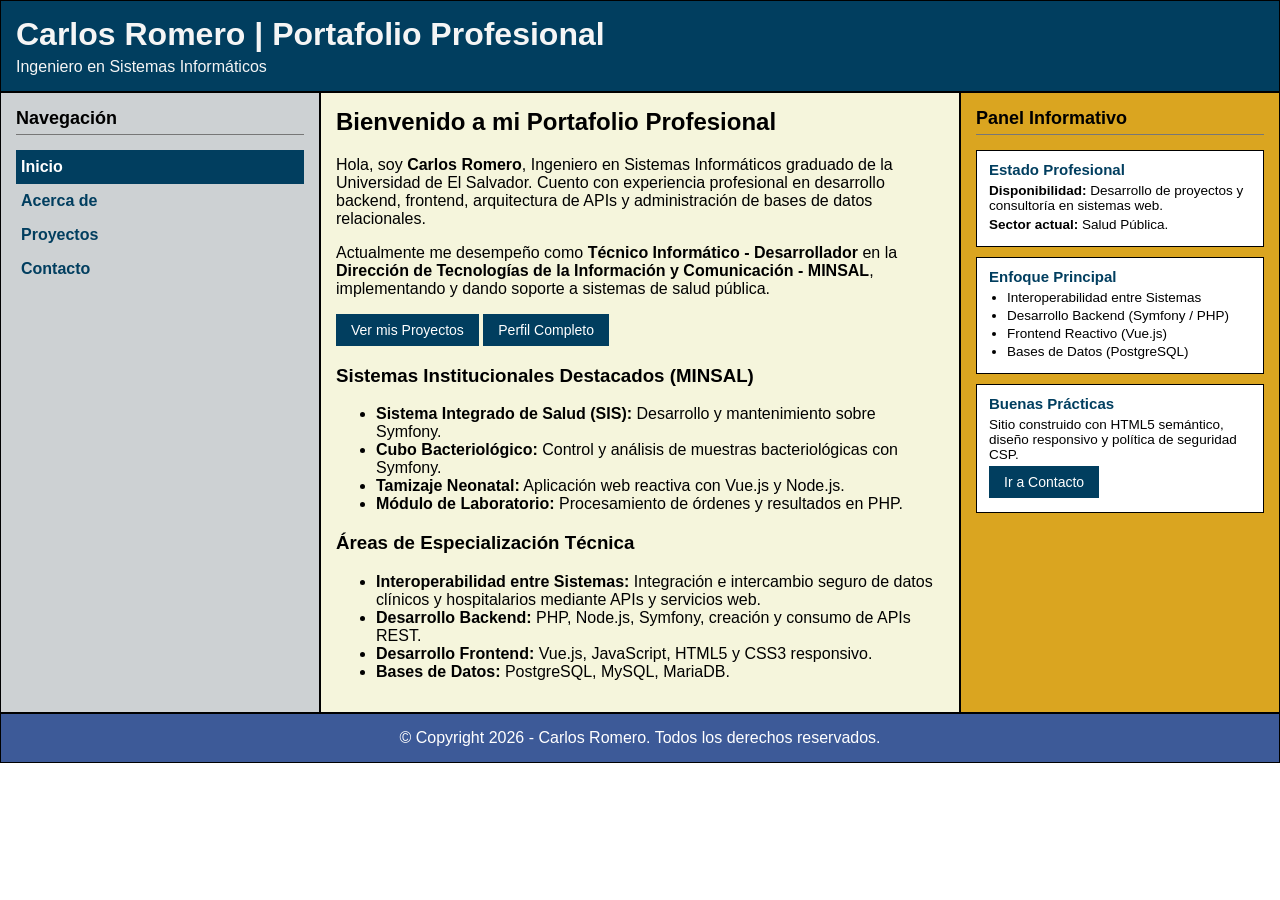
<file: index.html>
<!DOCTYPE html>
<html lang="es">
<head>
    <meta charset="UTF-8">
    <meta name="viewport" content="width=device-width, initial-scale=1.0">
    <meta http-equiv="Content-Security-Policy" content="default-src 'self'; style-src 'self'; img-src 'self' data:; font-src 'self'; script-src 'self';">
    <title>Portafolio Profesional - Carlos Romero</title>
    <link rel="stylesheet" href="assets/css/index.css">
</head>
<body>
    <header class="cabecera">
        <h1>Carlos Romero | Portafolio Profesional</h1>
        <p>Ingeniero en Sistemas Informáticos</p>
    </header>

    <div class="contenido">
        <nav class="menu col-3 col-t-2">
            <h2>Navegación</h2>
            <ul>
                <li><a href="index.html" class="activo">Inicio</a></li>
                <li><a href="acerca.html">Acerca de</a></li>
                <li><a href="proyectos.html">Proyectos</a></li>
                <li><a href="contacto.html">Contacto</a></li>
            </ul>
        </nav>

        <main class="principal col-6 col-t-4">
            <section>
                <h2>Bienvenido a mi Portafolio Profesional</h2>
                <p>
                    Hola, soy <strong>Carlos Romero</strong>, Ingeniero en Sistemas Informáticos graduado de la Universidad de El Salvador. Cuento con experiencia profesional en desarrollo backend, frontend, arquitectura de APIs y administración de bases de datos relacionales.
                </p>
                <p>
                    Actualmente me desempeño como <strong>Técnico Informático - Desarrollador</strong> en la <strong>Dirección de Tecnologías de la Información y Comunicación - MINSAL</strong>, implementando y dando soporte a sistemas de salud pública.
                </p>
                <p>
                    <a href="proyectos.html" class="boton">Ver mis Proyectos</a>
                    <a href="acerca.html" class="boton">Perfil Completo</a>
                </p>
            </section>

            <section>
                <h3>Sistemas Institucionales Destacados (MINSAL)</h3>
                <ul>
                    <li><b>Sistema Integrado de Salud (SIS):</b> Desarrollo y mantenimiento sobre Symfony.</li>
                    <li><b>Cubo Bacteriológico:</b> Control y análisis de muestras bacteriológicas con Symfony.</li>
                    <li><b>Tamizaje Neonatal:</b> Aplicación web reactiva con Vue.js y Node.js.</li>
                    <li><b>Módulo de Laboratorio:</b> Procesamiento de órdenes y resultados en PHP.</li>
                </ul>
            </section>

            <section>
                <h3>Áreas de Especialización Técnica</h3>
                <ul>
                    <li><b>Interoperabilidad entre Sistemas:</b> Integración e intercambio seguro de datos clínicos y hospitalarios mediante APIs y servicios web.</li>
                    <li><b>Desarrollo Backend:</b> PHP, Node.js, Symfony, creación y consumo de APIs REST.</li>
                    <li><b>Desarrollo Frontend:</b> Vue.js, JavaScript, HTML5 y CSS3 responsivo.</li>
                    <li><b>Bases de Datos:</b> PostgreSQL, MySQL, MariaDB.</li>
                </ul>
            </section>
        </main>

        <aside class="lateral col-3">
            <h2>Panel Informativo</h2>

            <div class="bloque-lateral">
                <h3>Estado Profesional</h3>
                <p><b>Disponibilidad:</b> Desarrollo de proyectos y consultoría en sistemas web.</p>
                <p><b>Sector actual:</b> Salud Pública.</p>
            </div>

            <div class="bloque-lateral">
                <h3>Enfoque Principal</h3>
                <ul>
                    <li>Interoperabilidad entre Sistemas</li>
                    <li>Desarrollo Backend (Symfony / PHP)</li>
                    <li>Frontend Reactivo (Vue.js)</li>
                    <li>Bases de Datos (PostgreSQL)</li>
                </ul>
            </div>

            <div class="bloque-lateral">
                <h3>Buenas Prácticas</h3>
                <p>Sitio construido con HTML5 semántico, diseño responsivo y política de seguridad CSP.</p>
                <p>
                    <a href="contacto.html" class="boton">Ir a Contacto</a>
                </p>
            </div>
        </aside>
    </div>

    <footer class="pie">
        &copy; Copyright 2026 - Carlos Romero. Todos los derechos reservados.
    </footer>

</body>
</html>
</file>
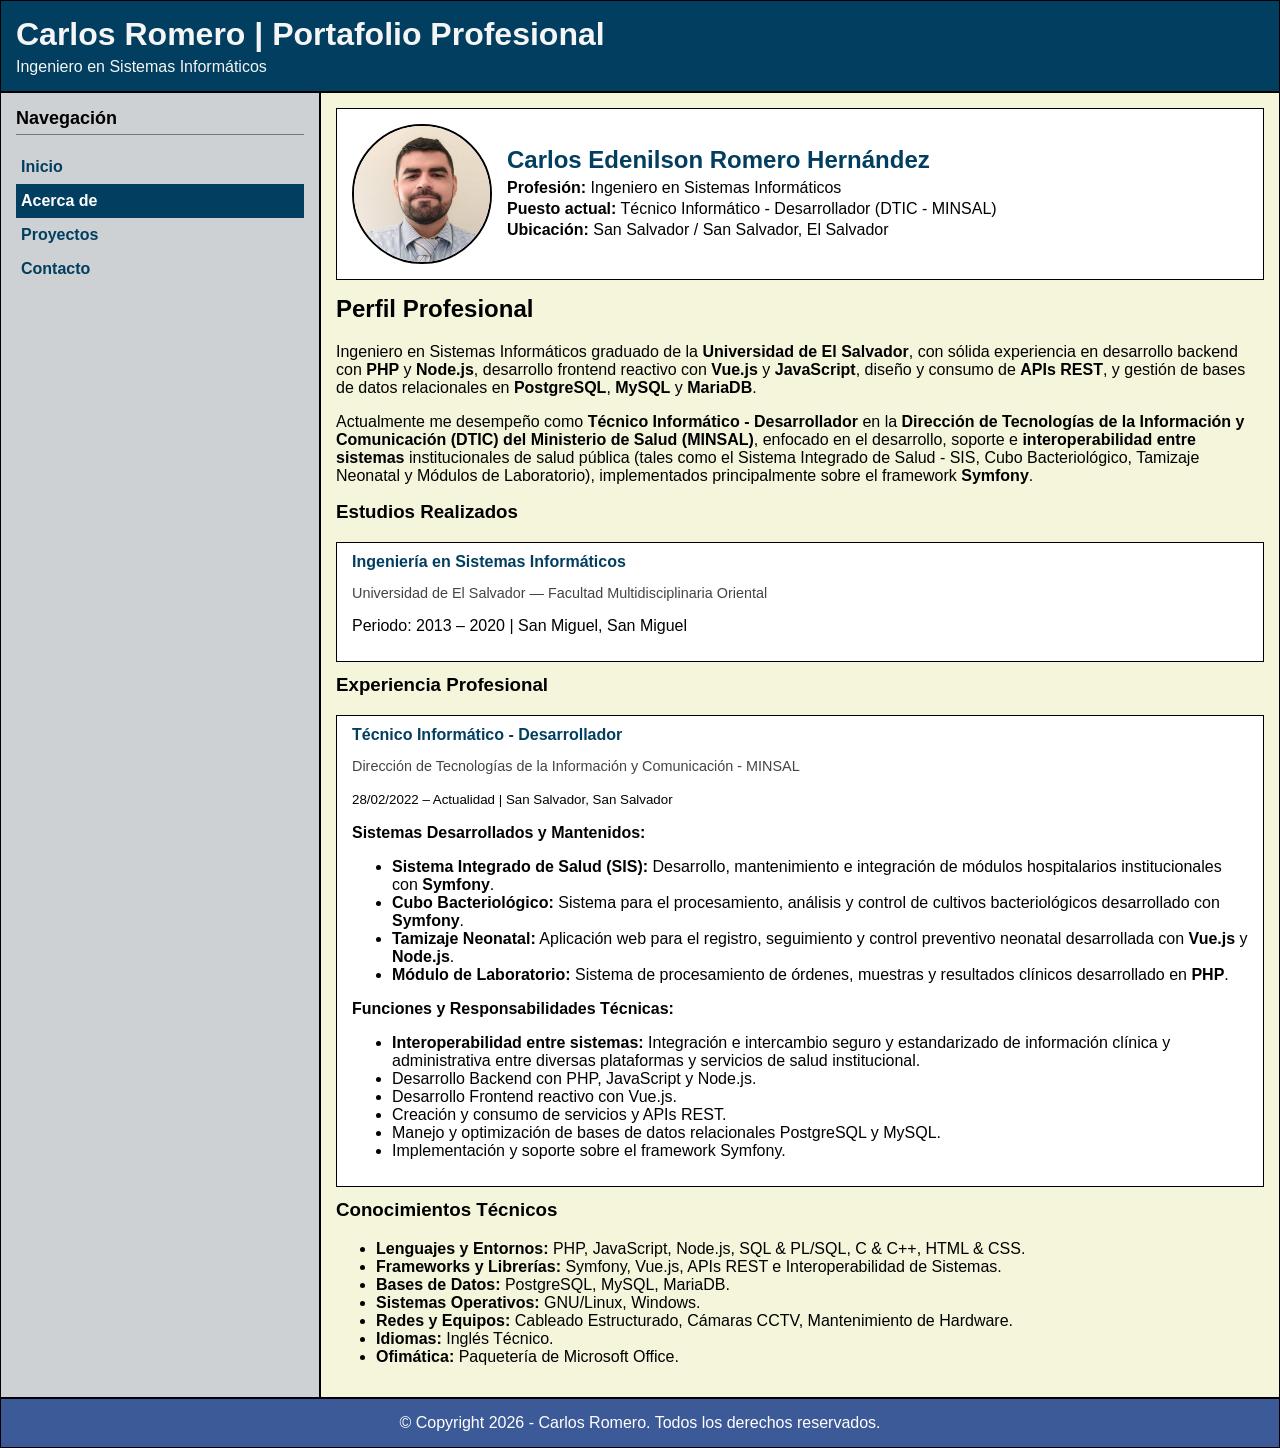
<file: acerca.html>
<!DOCTYPE html>
<html lang="es">
<head>
    <meta charset="UTF-8">
    <meta name="viewport" content="width=device-width, initial-scale=1.0">
    <meta http-equiv="Content-Security-Policy" content="default-src 'self'; style-src 'self'; img-src 'self' data:; font-src 'self'; script-src 'self';">
    <title>Portafolio Profesional - Acerca de mí</title>
    <link rel="stylesheet" href="assets/css/acerca.css">
</head>
<body>
    <header class="cabecera">
        <h1>Carlos Romero | Portafolio Profesional</h1>
        <p>Ingeniero en Sistemas Informáticos</p>
    </header>

    <div class="contenido">
        <nav class="menu col-3 col-t-2">
            <h2>Navegación</h2>
            <ul>
                <li><a href="index.html">Inicio</a></li>
                <li><a href="acerca.html" class="activo">Acerca de</a></li>
                <li><a href="proyectos.html">Proyectos</a></li>
                <li><a href="contacto.html">Contacto</a></li>
            </ul>
        </nav>

        <main class="principal col-9 col-t-4">
            <section class="perfil-superior">
                <img src="assets/img/perfil.jpg" alt="Foto de perfil de Carlos Romero" class="foto-perfil-top">
                <div class="datos-perfil-top">
                    <h2>Carlos Edenilson Romero Hernández</h2>
                    <p><b>Profesión:</b> Ingeniero en Sistemas Informáticos</p>
                    <p><b>Puesto actual:</b> Técnico Informático - Desarrollador (DTIC - MINSAL)</p>
                    <p><b>Ubicación:</b> San Salvador / San Salvador, El Salvador</p>
                </div>
            </section>

            <section>
                <h2>Perfil Profesional</h2>
                <p>
                    Ingeniero en Sistemas Informáticos graduado de la <strong>Universidad de El Salvador</strong>, con sólida experiencia en desarrollo backend con <strong>PHP</strong> y <strong>Node.js</strong>, desarrollo frontend reactivo con <strong>Vue.js</strong> y <strong>JavaScript</strong>, diseño y consumo de <strong>APIs REST</strong>, y gestión de bases de datos relacionales en <strong>PostgreSQL</strong>, <strong>MySQL</strong> y <strong>MariaDB</strong>.
                </p>
                <p>
                    Actualmente me desempeño como <strong>Técnico Informático - Desarrollador</strong> en la <strong>Dirección de Tecnologías de la Información y Comunicación (DTIC) del Ministerio de Salud (MINSAL)</strong>, enfocado en el desarrollo, soporte e <strong>interoperabilidad entre sistemas</strong> institucionales de salud pública (tales como el Sistema Integrado de Salud - SIS, Cubo Bacteriológico, Tamizaje Neonatal y Módulos de Laboratorio), implementados principalmente sobre el framework <strong>Symfony</strong>.
                </p>
            </section>

            <section>
                <h3>Estudios Realizados</h3>
                <div class="bloque-info">
                    <h4>Ingeniería en Sistemas Informáticos</h4>
                    <p class="meta">Universidad de El Salvador — Facultad Multidisciplinaria Oriental</p>
                    <p>Periodo: 2013 – 2020 | San Miguel, San Miguel</p>
                </div>
            </section>

            <section>
                <h3>Experiencia Profesional</h3>

                <div class="bloque-info">
                    <h4>Técnico Informático - Desarrollador</h4>
                    <p class="meta">Dirección de Tecnologías de la Información y Comunicación - MINSAL</p>
                    <p><small>28/02/2022 – Actualidad | San Salvador, San Salvador</small></p>
                    <p><b>Sistemas Desarrollados y Mantenidos:</b></p>
                    <ul>
                        <li><b>Sistema Integrado de Salud (SIS):</b> Desarrollo, mantenimiento e integración de módulos hospitalarios institucionales con <b>Symfony</b>.</li>
                        <li><b>Cubo Bacteriológico:</b> Sistema para el procesamiento, análisis y control de cultivos bacteriológicos desarrollado con <b>Symfony</b>.</li>
                        <li><b>Tamizaje Neonatal:</b> Aplicación web para el registro, seguimiento y control preventivo neonatal desarrollada con <b>Vue.js</b> y <b>Node.js</b>.</li>
                        <li><b>Módulo de Laboratorio:</b> Sistema de procesamiento de órdenes, muestras y resultados clínicos desarrollado en <b>PHP</b>.</li>
                    </ul>
                    <p><b>Funciones y Responsabilidades Técnicas:</b></p>
                    <ul>
                        <li><b>Interoperabilidad entre sistemas:</b> Integración e intercambio seguro y estandarizado de información clínica y administrativa entre diversas plataformas y servicios de salud institucional.</li>
                        <li>Desarrollo Backend con PHP, JavaScript y Node.js.</li>
                        <li>Desarrollo Frontend reactivo con Vue.js.</li>
                        <li>Creación y consumo de servicios y APIs REST.</li>
                        <li>Manejo y optimización de bases de datos relacionales PostgreSQL y MySQL.</li>
                        <li>Implementación y soporte sobre el framework Symfony.</li>
                    </ul>
                </div>
            </section>

            <section>
                <h3>Conocimientos Técnicos</h3>
                <ul>
                    <li><b>Lenguajes y Entornos:</b> PHP, JavaScript, Node.js, SQL & PL/SQL, C & C++, HTML & CSS.</li>
                    <li><b>Frameworks y Librerías:</b> Symfony, Vue.js, APIs REST e Interoperabilidad de Sistemas.</li>
                    <li><b>Bases de Datos:</b> PostgreSQL, MySQL, MariaDB.</li>
                    <li><b>Sistemas Operativos:</b> GNU/Linux, Windows.</li>
                    <li><b>Redes y Equipos:</b> Cableado Estructurado, Cámaras CCTV, Mantenimiento de Hardware.</li>
                    <li><b>Idiomas:</b> Inglés Técnico.</li>
                    <li><b>Ofimática:</b> Paquetería de Microsoft Office.</li>
                </ul>
            </section>
        </main>
    </div>

    <footer class="pie">
        &copy; Copyright 2026 - Carlos Romero. Todos los derechos reservados.
    </footer>
</body>
</html>
</file>
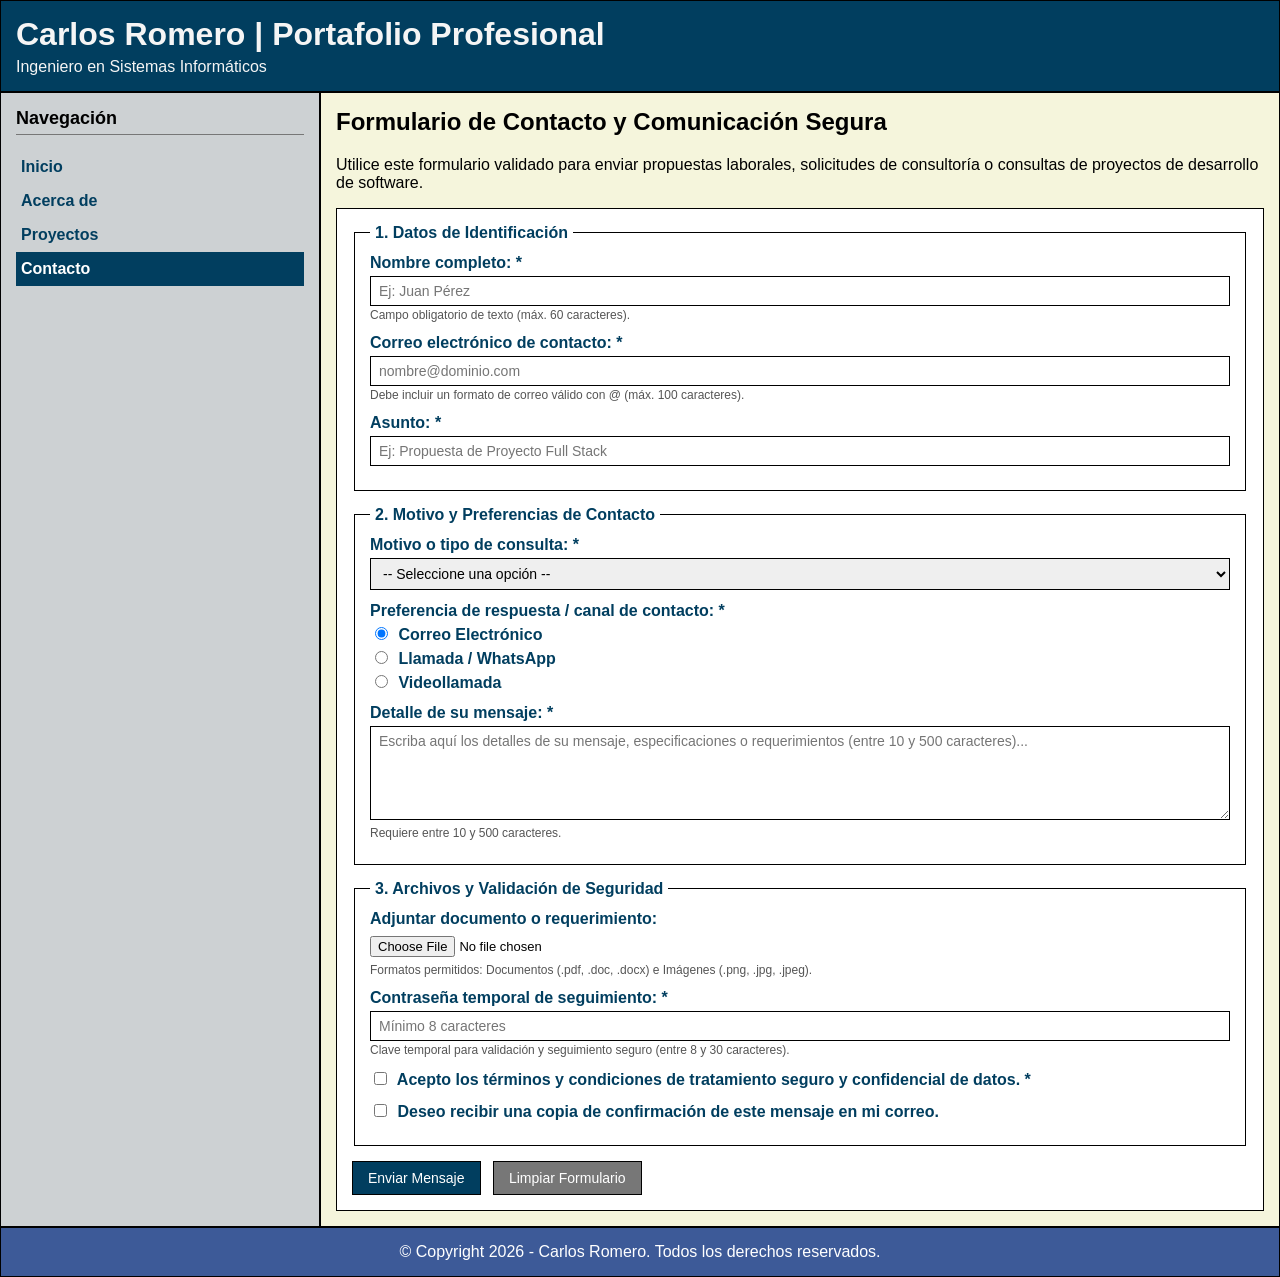
<file: contacto.html>
<!DOCTYPE html>
<html lang="es">
<head>
    <meta charset="UTF-8">
    <meta name="viewport" content="width=device-width, initial-scale=1.0">
    <meta http-equiv="Content-Security-Policy" content="default-src 'self'; style-src 'self'; img-src 'self' data:; font-src 'self'; script-src 'self';">
    <title>Portafolio Profesional - Contacto</title>
    <link rel="stylesheet" href="assets/css/contacto.css">
</head>
<body>
    <header class="cabecera">
        <h1>Carlos Romero | Portafolio Profesional</h1>
        <p>Ingeniero en Sistemas Informáticos</p>
    </header>

    <div class="contenido">
        <nav class="menu col-3 col-t-2">
            <h2>Navegación</h2>
            <ul>
                <li><a href="index.html">Inicio</a></li>
                <li><a href="acerca.html">Acerca de</a></li>
                <li><a href="proyectos.html">Proyectos</a></li>
                <li><a href="contacto.html" class="activo">Contacto</a></li>
            </ul>
        </nav>

        <main class="principal col-9 col-t-4">
            <section>
                <h2>Formulario de Contacto y Comunicación Segura</h2>
                <p>
                    Utilice este formulario validado para enviar propuestas laborales, solicitudes de consultoría o consultas de proyectos de desarrollo de software.
                </p>

                <form class="formulario-contacto" action="#" method="post" enctype="multipart/form-data">

                    <fieldset class="seccion-formulario">
                        <legend>1. Datos de Identificación</legend>

                        <div class="campo">
                            <label for="nombre">Nombre completo: *</label>
                            <input type="text" id="nombre" name="nombre" required maxlength="60" placeholder="Ej: Juan Pérez">
                            <span class="ayuda-campo">Campo obligatorio de texto (máx. 60 caracteres).</span>
                        </div>

                        <div class="campo">
                            <label for="email">Correo electrónico de contacto: *</label>
                            <input type="email" id="email" name="email" required maxlength="100" placeholder="nombre@dominio.com">
                            <span class="ayuda-campo">Debe incluir un formato de correo válido con @ (máx. 100 caracteres).</span>
                        </div>

                        <div class="campo">
                            <label for="asunto">Asunto: *</label>
                            <input type="text" id="asunto" name="asunto" required maxlength="100" placeholder="Ej: Propuesta de Proyecto Full Stack">
                        </div>
                    </fieldset>

                    <fieldset class="seccion-formulario">
                        <legend>2. Motivo y Preferencias de Contacto</legend>

                        <div class="campo">
                            <label for="motivo">Motivo o tipo de consulta: *</label>
                            <select id="motivo" name="motivo" required>
                                <option value="" disabled selected>-- Seleccione una opción --</option>
                                <option value="oferta_laboral">Propuesta / Oferta Laboral</option>
                                <option value="consultoria">Consultoría o Asesoría Técnica</option>
                                <option value="desarrollo_web">Desarrollo Web (Symfony / Vue.js / APIs)</option>
                                <option value="bases_datos">Bases de Datos (PostgreSQL / MySQL)</option>
                                <option value="redes_soporte">Redes y Mantenimiento Informático</option>
                                <option value="otro">Otro tipo de consulta</option>
                            </select>
                        </div>

                        <div class="campo">
                            <label>Preferencia de respuesta / canal de contacto: *</label>
                            <div class="grupo-opciones">
                                <label class="opcion-inline" for="radio_email">
                                    <input type="radio" id="radio_email" name="canal_contacto" value="email" checked>
                                    Correo Electrónico
                                </label>
                                <label class="opcion-inline" for="radio_telefono">
                                    <input type="radio" id="radio_telefono" name="canal_contacto" value="telefono">
                                    Llamada / WhatsApp
                                </label>
                                <label class="opcion-inline" for="radio_videollamada">
                                    <input type="radio" id="radio_videollamada" name="canal_contacto" value="videollamada">
                                    Videollamada
                                </label>
                            </div>
                        </div>

                        <div class="campo">
                            <label for="mensaje">Detalle de su mensaje: *</label>
                            <textarea id="mensaje" name="mensaje" required minlength="10" maxlength="500" rows="5" placeholder="Escriba aquí los detalles de su mensaje, especificaciones o requerimientos (entre 10 y 500 caracteres)..."></textarea>
                            <span class="ayuda-campo">Requiere entre 10 y 500 caracteres.</span>
                        </div>
                    </fieldset>

                    <fieldset class="seccion-formulario">
                        <legend>3. Archivos y Validación de Seguridad</legend>

                        <div class="campo">
                            <label for="archivo_adjunto">Adjuntar documento o requerimiento:</label>
                            <input type="file" id="archivo_adjunto" name="archivo_adjunto" accept=".pdf,.doc,.docx,.png,.jpg,.jpeg">
                            <span class="ayuda-campo">Formatos permitidos: Documentos (.pdf, .doc, .docx) e Imágenes (.png, .jpg, .jpeg).</span>
                        </div>

                        <div class="campo">
                            <label for="clave_temporal">Contraseña temporal de seguimiento: *</label>
                            <input type="password" id="clave_temporal" name="clave_temporal" required minlength="8" maxlength="30" placeholder="Mínimo 8 caracteres">
                            <span class="ayuda-campo">Clave temporal para validación y seguimiento seguro (entre 8 y 30 caracteres).</span>
                        </div>

                        <div class="campo">
                            <label class="opcion-inline" for="terminos">
                                <input type="checkbox" id="terminos" name="terminos" required>
                                <span>Acepto los términos y condiciones de tratamiento seguro y confidencial de datos. *</span>
                            </label>
                        </div>

                        <div class="campo">
                            <label class="opcion-inline" for="copia_email">
                                <input type="checkbox" id="copia_email" name="copia_email">
                                <span>Deseo recibir una copia de confirmación de este mensaje en mi correo.</span>
                            </label>
                        </div>
                    </fieldset>

                    <div class="acciones-formulario">
                        <button type="submit" class="boton">Enviar Mensaje</button>
                        <button type="reset" class="boton boton-secundario">Limpiar Formulario</button>
                    </div>
                </form>
            </section>
        </main>
    </div>

    <footer class="pie">
        &copy; Copyright 2026 - Carlos Romero. Todos los derechos reservados.
    </footer>
</body>
</html>
</file>
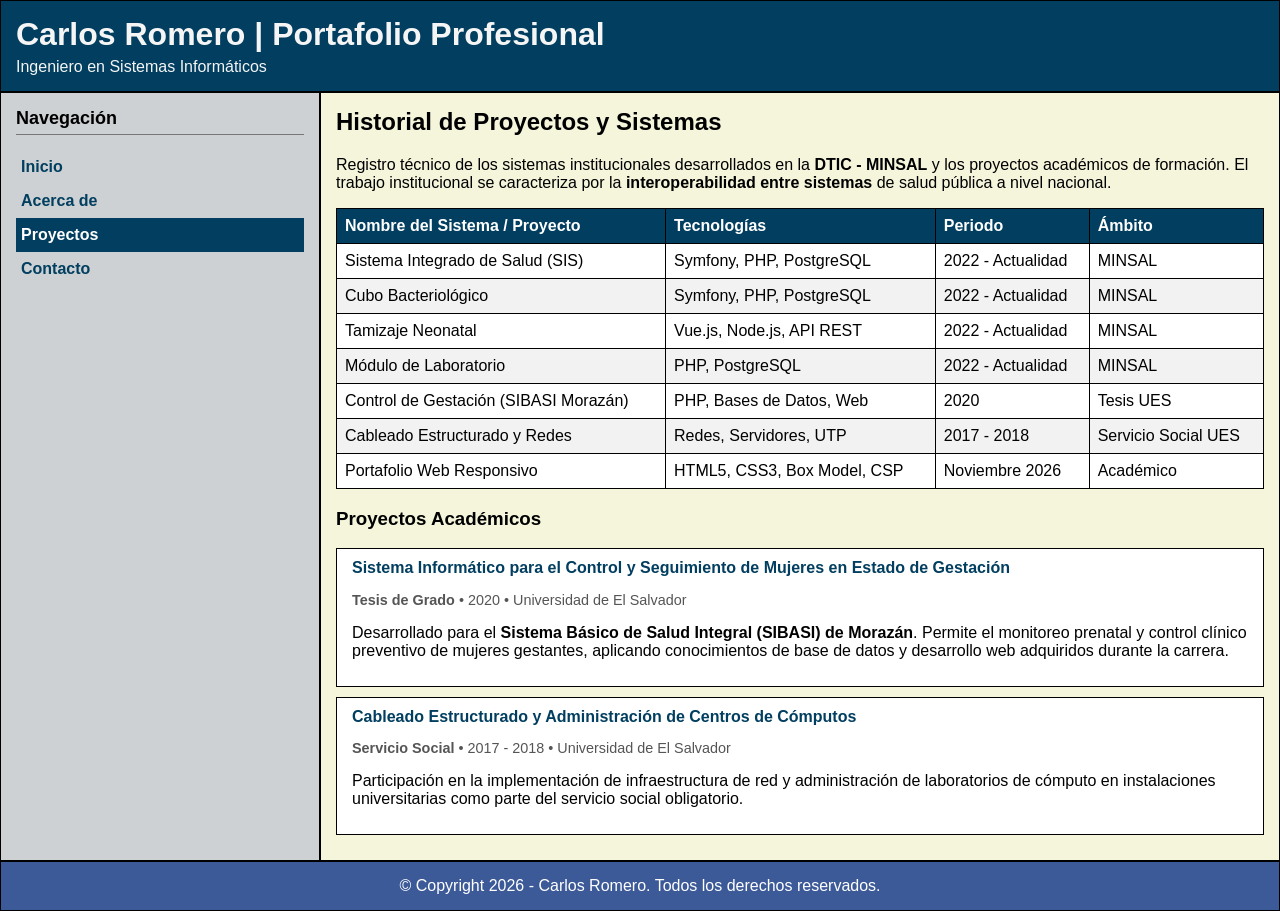
<file: proyectos.html>
<!DOCTYPE html>
<html lang="es">
<head>
    <meta charset="UTF-8">
    <meta name="viewport" content="width=device-width, initial-scale=1.0">
    <meta http-equiv="Content-Security-Policy" content="default-src 'self'; style-src 'self'; img-src 'self' data:; font-src 'self'; script-src 'self';">
    <title>Portafolio Profesional - Proyectos</title>
    <link rel="stylesheet" href="assets/css/proyectos.css">
</head>
<body>
    <header class="cabecera">
        <h1>Carlos Romero | Portafolio Profesional</h1>
        <p>Ingeniero en Sistemas Informáticos</p>
    </header>

    <div class="contenido">
        <nav class="menu col-3 col-t-2">
            <h2>Navegación</h2>
            <ul>
                <li><a href="index.html">Inicio</a></li>
                <li><a href="acerca.html">Acerca de</a></li>
                <li><a href="proyectos.html" class="activo">Proyectos</a></li>
                <li><a href="contacto.html">Contacto</a></li>
            </ul>
        </nav>

        <main class="principal col-9 col-t-4">
            <section>
                <h2>Historial de Proyectos y Sistemas</h2>
                <p>
                    Registro técnico de los sistemas institucionales desarrollados en la <strong>DTIC - MINSAL</strong>
                    y los proyectos académicos de formación. El trabajo institucional se caracteriza por la
                    <strong>interoperabilidad entre sistemas</strong> de salud pública a nivel nacional.
                </p>

                <div class="tabla-contenedor">
                    <table>
                        <thead>
                            <tr>
                                <th>Nombre del Sistema / Proyecto</th>
                                <th>Tecnologías</th>
                                <th>Periodo</th>
                                <th>Ámbito</th>
                            </tr>
                        </thead>
                        <tbody>
                            <tr>
                                <td>Sistema Integrado de Salud (SIS)</td>
                                <td>Symfony, PHP, PostgreSQL</td>
                                <td>2022 - Actualidad</td>
                                <td>MINSAL</td>
                            </tr>
                            <tr>
                                <td>Cubo Bacteriológico</td>
                                <td>Symfony, PHP, PostgreSQL</td>
                                <td>2022 - Actualidad</td>
                                <td>MINSAL</td>
                            </tr>
                            <tr>
                                <td>Tamizaje Neonatal</td>
                                <td>Vue.js, Node.js, API REST</td>
                                <td>2022 - Actualidad</td>
                                <td>MINSAL</td>
                            </tr>
                            <tr>
                                <td>Módulo de Laboratorio</td>
                                <td>PHP, PostgreSQL</td>
                                <td>2022 - Actualidad</td>
                                <td>MINSAL</td>
                            </tr>
                            <tr>
                                <td>Control de Gestación (SIBASI Morazán)</td>
                                <td>PHP, Bases de Datos, Web</td>
                                <td>2020</td>
                                <td>Tesis UES</td>
                            </tr>
                            <tr>
                                <td>Cableado Estructurado y Redes</td>
                                <td>Redes, Servidores, UTP</td>
                                <td>2017 - 2018</td>
                                <td>Servicio Social UES</td>
                            </tr>
                            <tr>
                                <td>Portafolio Web Responsivo</td>
                                <td>HTML5, CSS3, Box Model, CSP</td>
                                <td>Noviembre 2026</td>
                                <td>Académico</td>
                            </tr>
                        </tbody>
                    </table>
                </div>
            </section>

            <section>
                <h3>Proyectos Académicos</h3>

                <div class="card-proyecto">
                    <h4>Sistema Informático para el Control y Seguimiento de Mujeres en Estado de Gestación</h4>
                    <p class="meta"><strong>Tesis de Grado</strong> &bull; 2020 &bull; Universidad de El Salvador</p>
                    <p>
                        Desarrollado para el <strong>Sistema Básico de Salud Integral (SIBASI) de Morazán</strong>.
                        Permite el monitoreo prenatal y control clínico preventivo de mujeres gestantes,
                        aplicando conocimientos de base de datos y desarrollo web adquiridos durante la carrera.
                    </p>
                </div>

                <div class="card-proyecto">
                    <h4>Cableado Estructurado y Administración de Centros de Cómputos</h4>
                    <p class="meta"><strong>Servicio Social</strong> &bull; 2017 - 2018 &bull; Universidad de El Salvador</p>
                    <p>
                        Participación en la implementación de infraestructura de red y administración de
                        laboratorios de cómputo en instalaciones universitarias como parte del servicio social obligatorio.
                    </p>
                </div>
            </section>
        </main>

    </div>

    <footer class="pie">
        &copy; Copyright 2026 - Carlos Romero. Todos los derechos reservados.
    </footer>
</body>
</html>
</file>
<file: assets/css/index.css>
* {
    box-sizing: border-box;
}

body {
    font-family: 'Segoe UI', Tahoma, Geneva, Verdana, sans-serif;
    margin: 0;
}

.cabecera,
.menu,
.principal,
.pie,
.lateral {
    padding: 15px;
    border: 1px solid black;
}

.cabecera {
    background-color: #013E5F;
    color: whitesmoke;
}

.cabecera h1 {
    margin: 0 0 5px 0;
}

.cabecera p {
    margin: 0;
}

.menu {
    background-color: #cdd1d3;
}

.menu h2 {
    margin-top: 0;
    font-size: 18px;
    border-bottom: 1px solid #777;
    padding-bottom: 5px;
}

.menu ul {
    list-style: none;
    padding: 0;
    margin: 0;
}

.menu ul li>a {
    text-decoration: none;
    color: #013E5F;
    display: block;
    padding: 8px 5px;
    font-weight: bold;
}

.menu ul li>a:hover {
    background-color: #b0b5b8;
}

.menu ul li>a.activo {
    background-color: #013E5F;
    color: white;
}

.principal {
    background-color: beige;
}

.principal h2 {
    margin-top: 0;
}

.boton {
    background-color: #013E5F;
    color: white;
    padding: 8px 15px;
    text-decoration: none;
    display: inline-block;
    border: none;
    cursor: pointer;
    font-size: 14px;
}

.boton:hover {
    background-color: #025988;
}

.lateral {
    background-color: goldenrod;
}

.lateral h2 {
    margin-top: 0;
    font-size: 18px;
    border-bottom: 1px solid #777;
    padding-bottom: 5px;
}

.bloque-lateral {
    background-color: white;
    border: 1px solid black;
    padding: 10px 12px;
    margin-bottom: 10px;
}

.bloque-lateral h3 {
    margin-top: 0;
    margin-bottom: 5px;
    font-size: 15px;
    color: #013E5F;
}

.bloque-lateral p {
    margin: 4px 0;
    font-size: 13.5px;
}

.bloque-lateral ul {
    margin: 4px 0;
    padding-left: 18px;
    font-size: 13.5px;
}

.bloque-lateral ul li {
    margin-bottom: 3px;
}

.pie {
    background-color: #3D5A98;
    color: white;
    text-align: center;
}

.contenido {
    display: flex;
    flex-wrap: wrap;
}

/* ========================================================
   MEDIA QUERIES (SISTEMA RESPONSIVO DE CLASE)
   ======================================================== */

/* 1. Móviles: el contenido se vuelve bloque y se oculta el lateral */
@media (max-width: 576px) {
    .contenido {
        display: block;
    }

    .lateral {
        display: none;
    }
}

/* 2. Tablets (min-width: 576px): Sistema de 6 columnas */
@media (min-width: 576px) {
    .col-t-1 {
        width: 16.67%;
    }

    .col-t-2 {
        width: 33.33%;
    }

    .col-t-3 {
        width: 50%;
    }

    .col-t-4 {
        width: 66.67%;
    }

    .col-t-5 {
        width: 83.33%;
    }

    .col-t-6 {
        width: 100%;
    }
}

/* En tablets, el lateral pasa a ocupar el 100% abajo */
@media (min-width: 576px) and (max-width: 767px) {
    .lateral {
        width: 100%;
    }
}

/* 3. Escritorio (min-width: 768px): Sistema de 12 columnas */
@media (min-width: 768px) {

    .col-1,
    .col-t-1 {
        width: 8.33%;
    }

    .col-2,
    .col-t-2 {
        width: 16.67%;
    }

    .col-3,
    .col-t-3 {
        width: 25%;
    }

    .col-4,
    .col-t-4 {
        width: 33.33%;
    }

    .col-5,
    .col-t-5 {
        width: 41.67%;
    }

    .col-6,
    .col-t-6 {
        width: 50%;
    }

    .col-7,
    .col-t-7 {
        width: 58.33%;
    }

    .col-8,
    .col-t-8 {
        width: 66.67%;
    }

    .col-9,
    .col-t-9 {
        width: 75%;
    }

    .col-10,
    .col-t-10 {
        width: 83.33%;
    }

    .col-11,
    .col-t-11 {
        width: 91.67%;
    }

    .col-12,
    .col-t-12 {
        width: 100%;
    }
}
</file>
<file: assets/css/acerca.css>
* {
    box-sizing: border-box;
}

body {
    font-family: 'Segoe UI', Tahoma, Geneva, Verdana, sans-serif;
    margin: 0;
}

.cabecera,
.menu,
.principal,
.pie,
.lateral {
    padding: 15px;
    border: 1px solid black;
}

.cabecera {
    background-color: #013E5F;
    color: whitesmoke;
}

.cabecera h1 {
    margin: 0 0 5px 0;
}

.cabecera p {
    margin: 0;
}

.menu {
    background-color: #cdd1d3;
}

.menu h2 {
    margin-top: 0;
    font-size: 18px;
    border-bottom: 1px solid #777;
    padding-bottom: 5px;
}

.menu ul {
    list-style: none;
    padding: 0;
    margin: 0;
}

.menu ul li>a {
    text-decoration: none;
    color: #013E5F;
    display: block;
    padding: 8px 5px;
    font-weight: bold;
}

.menu ul li>a:hover {
    background-color: #b0b5b8;
}

.menu ul li>a.activo {
    background-color: #013E5F;
    color: white;
}

.principal {
    background-color: beige;
}

.principal h2,
.principal h3 {
    margin-top: 0;
}

.perfil-superior {
    border: 1px solid black;
    background-color: white;
    padding: 15px;
    margin-bottom: 15px;
    display: flex;
    gap: 15px;
    align-items: center;
}

.foto-perfil-top {
    width: 140px;
    height: 140px;
    border-radius: 50%;
    object-fit: cover;
    border: 2px solid black;
    flex-shrink: 0;
}

.datos-perfil-top h2 {
    margin: 0 0 5px 0;
    color: #013E5F;
}

.datos-perfil-top p {
    margin: 3px 0;
}

.bloque-info {
    border: 1px solid black;
    background-color: white;
    padding: 10px 15px;
    margin-bottom: 12px;
}

.bloque-info h4 {
    margin: 0 0 5px 0;
    color: #013E5F;
}

.bloque-info .meta {
    font-size: 0.9em;
    color: #444;
    margin-bottom: 8px;
}

.boton {
    background-color: #013E5F;
    color: white;
    padding: 8px 15px;
    text-decoration: none;
    display: inline-block;
    border: none;
    cursor: pointer;
    font-size: 14px;
}

.boton:hover {
    background-color: #025988;
}

.lateral {
    background-color: goldenrod;
}

.lateral h2,
.lateral h3 {
    margin-top: 5px;
    margin-bottom: 5px;
}

.lateral ul {
    padding-left: 20px;
    margin: 8px 0;
}

.pie {
    background-color: #3D5A98;
    color: white;
    text-align: center;
}

.contenido {
    display: flex;
    flex-wrap: wrap;
}

/* ========================================================
   MEDIA QUERIES (SISTEMA RESPONSIVO DE CLASE)
   ======================================================== */

/* 1. Móviles: el contenido se vuelve bloque y se oculta el lateral */
@media (max-width: 576px) {
    .contenido {
        display: block;
    }

    .lateral {
        display: none;
    }
}

/* 2. Tablets (min-width: 576px): Sistema de 6 columnas */
@media (min-width: 576px) {
    .col-t-1 {
        width: 16.67%;
    }

    .col-t-2 {
        width: 33.33%;
    }

    .col-t-3 {
        width: 50%;
    }

    .col-t-4 {
        width: 66.67%;
    }

    .col-t-5 {
        width: 83.33%;
    }

    .col-t-6 {
        width: 100%;
    }
}

/* 3. Escritorio (min-width: 768px): Sistema de 12 columnas */
@media (min-width: 768px) {

    .col-1,
    .col-t-1 {
        width: 8.33%;
    }

    .col-2,
    .col-t-2 {
        width: 16.67%;
    }

    .col-3,
    .col-t-3 {
        width: 25%;
    }

    .col-4,
    .col-t-4 {
        width: 33.33%;
    }

    .col-5,
    .col-t-5 {
        width: 41.67%;
    }

    .col-6,
    .col-t-6 {
        width: 50%;
    }

    .col-7,
    .col-t-7 {
        width: 58.33%;
    }

    .col-8,
    .col-t-8 {
        width: 66.67%;
    }

    .col-9,
    .col-t-9 {
        width: 75%;
    }

    .col-10,
    .col-t-10 {
        width: 83.33%;
    }

    .col-11,
    .col-t-11 {
        width: 91.67%;
    }

    .col-12,
    .col-t-12 {
        width: 100%;
    }
}
</file>
<file: assets/css/contacto.css>
* {
    box-sizing: border-box;
}

body {
    font-family: 'Segoe UI', Tahoma, Geneva, Verdana, sans-serif;
    margin: 0;
}

.cabecera,
.menu,
.principal,
.pie,
.lateral {
    padding: 15px;
    border: 1px solid black;
}

.cabecera {
    background-color: #013E5F;
    color: whitesmoke;
}

.cabecera h1 {
    margin: 0 0 5px 0;
}

.cabecera p {
    margin: 0;
}

.menu {
    background-color: #cdd1d3;
}

.menu h2 {
    margin-top: 0;
    font-size: 18px;
    border-bottom: 1px solid #777;
    padding-bottom: 5px;
}

.menu ul {
    list-style: none;
    padding: 0;
    margin: 0;
}

.menu ul li>a {
    text-decoration: none;
    color: #013E5F;
    display: block;
    padding: 8px 5px;
    font-weight: bold;
}

.menu ul li>a:hover {
    background-color: #b0b5b8;
}

.menu ul li>a.activo {
    background-color: #013E5F;
    color: white;
}

.principal {
    background-color: beige;
}

.principal h2,
.principal h3 {
    margin-top: 0;
}

.formulario-contacto {
    background-color: white;
    border: 1px solid black;
    padding: 15px;
    margin-top: 15px;
}

fieldset {
    border: 1px solid black;
    padding: 12px 15px;
    margin-bottom: 15px;
    background-color: white;
}

legend {
    font-weight: bold;
    color: #013E5F;
    padding: 0 5px;
}

.campo {
    margin-bottom: 12px;
}

.campo label {
    display: block;
    font-weight: bold;
    margin-bottom: 4px;
    color: #013E5F;
}

.campo input[type="text"],
.campo input[type="email"],
.campo input[type="password"],
.campo select,
.campo textarea {
    width: 100%;
    padding: 6px 8px;
    border: 1px solid black;
    font-family: inherit;
    font-size: 14px;
}

.campo input[type="file"] {
    padding: 4px 0;
    font-size: 13px;
}

.campo textarea {
    resize: vertical;
    min-height: 80px;
}

.ayuda-campo {
    font-size: 12px;
    color: #555;
    display: block;
    margin-top: 2px;
}

.grupo-opciones {
    margin-top: 4px;
}

.opcion-inline {
    display: block;
    margin-bottom: 6px;
    font-weight: normal;
    color: black;
}

.opcion-inline input[type="radio"],
.opcion-inline input[type="checkbox"] {
    margin-right: 6px;
}

.acciones-formulario {
    margin-top: 10px;
}

.boton {
    background-color: #013E5F;
    color: white;
    padding: 8px 15px;
    text-decoration: none;
    display: inline-block;
    border: 1px solid black;
    cursor: pointer;
    font-size: 14px;
}

.boton:hover {
    background-color: #025988;
}

.boton-secundario {
    background-color: #777;
    margin-left: 8px;
}

.boton-secundario:hover {
    background-color: #555;
}

.lateral {
    background-color: goldenrod;
}

.foto-perfil {
    width: 140px;
    height: 140px;
    border-radius: 50%;
    object-fit: cover;
    border: 2px solid black;
    display: block;
    margin: 0 auto 10px auto;
}

.lateral h2,
.lateral h3 {
    margin-top: 5px;
    margin-bottom: 5px;
}

.pie {
    background-color: #3D5A98;
    color: white;
    text-align: center;
}

.contenido {
    display: flex;
    flex-wrap: wrap;
}

/* ========================================================
   MEDIA QUERIES (SISTEMA RESPONSIVO DE CLASE)
   ======================================================== */

/* 1. Móviles: el contenido se vuelve bloque y se oculta el lateral */
@media (max-width: 576px) {
    .contenido {
        display: block;
    }

    .lateral {
        display: none;
    }
}

/* 2. Tablets (min-width: 576px): Sistema de 6 columnas */
@media (min-width: 576px) {
    .col-t-1 {
        width: 16.67%;
    }

    .col-t-2 {
        width: 33.33%;
    }

    .col-t-3 {
        width: 50%;
    }

    .col-t-4 {
        width: 66.67%;
    }

    .col-t-5 {
        width: 83.33%;
    }

    .col-t-6 {
        width: 100%;
    }
}

/* 3. Escritorio (min-width: 768px): Sistema de 12 columnas */
@media (min-width: 768px) {

    .col-1,
    .col-t-1 {
        width: 8.33%;
    }

    .col-2,
    .col-t-2 {
        width: 16.67%;
    }

    .col-3,
    .col-t-3 {
        width: 25%;
    }

    .col-4,
    .col-t-4 {
        width: 33.33%;
    }

    .col-5,
    .col-t-5 {
        width: 41.67%;
    }

    .col-6,
    .col-t-6 {
        width: 50%;
    }

    .col-7,
    .col-t-7 {
        width: 58.33%;
    }

    .col-8,
    .col-t-8 {
        width: 66.67%;
    }

    .col-9,
    .col-t-9 {
        width: 75%;
    }

    .col-10,
    .col-t-10 {
        width: 83.33%;
    }

    .col-11,
    .col-t-11 {
        width: 91.67%;
    }

    .col-12,
    .col-t-12 {
        width: 100%;
    }
}
</file>
<file: assets/css/proyectos.css>
* {
    box-sizing: border-box;
}

body {
    font-family: 'Segoe UI', Tahoma, Geneva, Verdana, sans-serif;
    margin: 0;
}

.cabecera,
.menu,
.principal,
.pie {
    padding: 15px;
    border: 1px solid black;
}

.cabecera {
    background-color: #013E5F;
    color: whitesmoke;
}

.cabecera h1 {
    margin: 0 0 5px 0;
}

.cabecera p {
    margin: 0;
}

.menu {
    background-color: #cdd1d3;
}

.menu h2 {
    margin-top: 0;
    font-size: 18px;
    border-bottom: 1px solid #777;
    padding-bottom: 5px;
}

.menu ul {
    list-style: none;
    padding: 0;
    margin: 0;
}

.menu ul li>a {
    text-decoration: none;
    color: #013E5F;
    display: block;
    padding: 8px 5px;
    font-weight: bold;
}

.menu ul li>a:hover {
    background-color: #b0b5b8;
}

.menu ul li>a.activo {
    background-color: #013E5F;
    color: white;
}

.principal {
    background-color: beige;
}

.principal h2 {
    margin-top: 0;
}

.tabla-contenedor {
    width: 100%;
    overflow-x: auto;
    margin-top: 15px;
}

table {
    width: 100%;
    border-collapse: collapse;
    background-color: white;
}

th,
td {
    border: 1px solid black;
    padding: 8px;
    text-align: left;
}

th {
    background-color: #013E5F;
    color: white;
}

tr:nth-child(even) {
    background-color: #f2f2f2;
}

.lateral {
    background-color: goldenrod;
    padding: 15px;
    border: 1px solid black;
}

.bloque-lateral {
    border: 1px solid black;
    padding: 10px;
    margin-bottom: 10px;
    background-color: #f5d376;
}

.bloque-lateral h3 {
    margin-top: 0;
    font-size: 15px;
    border-bottom: 1px solid black;
    padding-bottom: 4px;
}

.bloque-lateral ul {
    margin: 5px 0;
    padding-left: 18px;
}

.bloque-lateral p {
    margin: 4px 0;
    font-size: 14px;
}

.foto-perfil {
    width: 140px;
    height: 140px;
    border-radius: 50%;
    object-fit: cover;
    border: 2px solid black;
    display: block;
    margin: 0 auto 10px auto;
}

.boton {
    background-color: #013E5F;
    color: white;
    padding: 8px 15px;
    text-decoration: none;
    display: inline-block;
    border: 1px solid black;
    cursor: pointer;
    font-size: 14px;
}

.boton:hover {
    background-color: #025988;
}

.card-proyecto {
    background-color: white;
    border: 1px solid black;
    padding: 10px 15px;
    margin: 10px 0;
}

.card-proyecto h4 {
    margin: 0 0 5px 0;
    color: #013E5F;
}

.card-proyecto .meta {
    font-size: 0.9em;
    color: #555;
    margin-bottom: 5px;
}

.lateral h2,
.lateral h3 {
    margin-top: 5px;
    margin-bottom: 5px;
}

.pie {
    background-color: #3D5A98;
    color: white;
    text-align: center;
}

.contenido {
    display: flex;
    flex-wrap: wrap;
}

/* ========================================================
   MEDIA QUERIES (SISTEMA RESPONSIVO DE CLASE)
   ======================================================== */

/* 1. Móviles: el contenido se vuelve bloque y se oculta el lateral */
@media (max-width: 576px) {
    .contenido {
        display: block;
    }

    .lateral {
        display: none;
    }
}

/* 2. Tablets (min-width: 576px): Sistema de 6 columnas */
@media (min-width: 576px) {
    .lateral {
        display: block;
        width: 100%;
    }

    .col-t-1 {
        width: 16.67%;
    }

    .col-t-2 {
        width: 33.33%;
    }

    .col-t-3 {
        width: 50%;
    }

    .col-t-4 {
        width: 66.67%;
    }

    .col-t-5 {
        width: 83.33%;
    }

    .col-t-6 {
        width: 100%;
    }
}

/* 3. Escritorio (min-width: 768px): Sistema de 12 columnas */
@media (min-width: 768px) {

    .col-1,
    .col-t-1 {
        width: 8.33%;
    }

    .col-2,
    .col-t-2 {
        width: 16.67%;
    }

    .col-3,
    .col-t-3 {
        width: 25%;
    }

    .col-4,
    .col-t-4 {
        width: 33.33%;
    }

    .col-5,
    .col-t-5 {
        width: 41.67%;
    }

    .col-6,
    .col-t-6 {
        width: 50%;
    }

    .col-7,
    .col-t-7 {
        width: 58.33%;
    }

    .col-8,
    .col-t-8 {
        width: 66.67%;
    }

    .col-9,
    .col-t-9 {
        width: 75%;
    }

    .col-10,
    .col-t-10 {
        width: 83.33%;
    }

    .col-11,
    .col-t-11 {
        width: 91.67%;
    }

    .col-12,
    .col-t-12 {
        width: 100%;
    }
}
</file>
